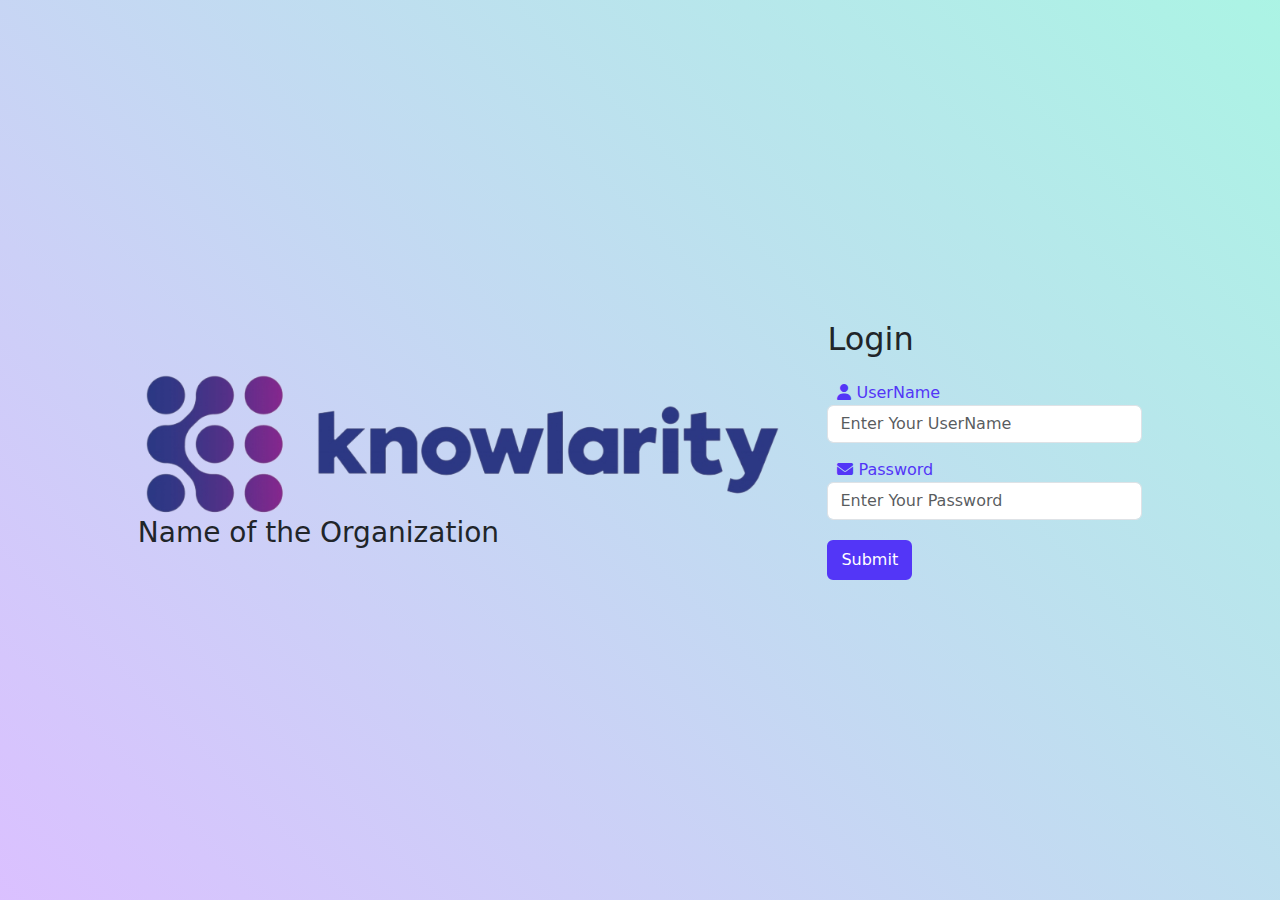
<file: index.html>
<!DOCTYPE html>
<html lang="en">
<head>
    <meta charset="UTF-8">
    <meta name="viewport" content="width=device-width, initial-scale=1.0">
    <title>Login Page</title>
    <link rel="manifest" href="manifest.json">
    <meta name="theme-color" content="#00aae7">

    <!-- [========== Bootstrap ==========] -->
    <link href="https://cdn.jsdelivr.net/npm/bootstrap@5.0.2/dist/css/bootstrap.min.css" rel="stylesheet" >
  <script src="https://cdn.jsdelivr.net/npm/bootstrap@5.0.2/dist/js/bootstrap.bundle.min.js"></script>
    <!-- [========== Bootstrap ==========] -->

    <!-- [========== Custom CSS ==========] -->
    <link rel="stylesheet" href="assets/css/style.css">
    <!-- [========== Custom CSS ==========] -->

    <!-- [========== Font Awesome ==========] -->
    <link rel="stylesheet" href="https://cdnjs.cloudflare.com/ajax/libs/font-awesome/6.4.0/css/all.min.css">
    <!-- [========== Font Awesome ==========] -->

</head>
<body>
    <div class="login">
        <div class="container">
            <div class="image">
                <img src="assets/images/logo.png" alt="logo">
                <h3>Name of the Organization</h3>
            </div>
            <div class="form">
                <h2>Login</h2>
                <form>
                    <div class="form-input">
                        <div class="form-group">
                            <label for="UserName" class="form-label"><i class="fa-solid fa-user"></i>  UserName </label>
                            <input type="text" class="form-control" id="UserName" placeholder="Enter Your UserName">
                        </div>
                        <div class="form-group">
                            <label for="Password" class="form-label"><i class="fa-solid fa-envelope"></i> Password</label>
                            <input type="password" class="form-control" id="Password" placeholder="Enter Your Password">
                        </div>
                    </div>
                    <a href="dashboard.html" class="btn btn-primary submit">Submit</a>
                </form>
            </div>
        </div>
    </div>
    <script src="assets/js/index.js"></script>
</body>
</html>
</file>
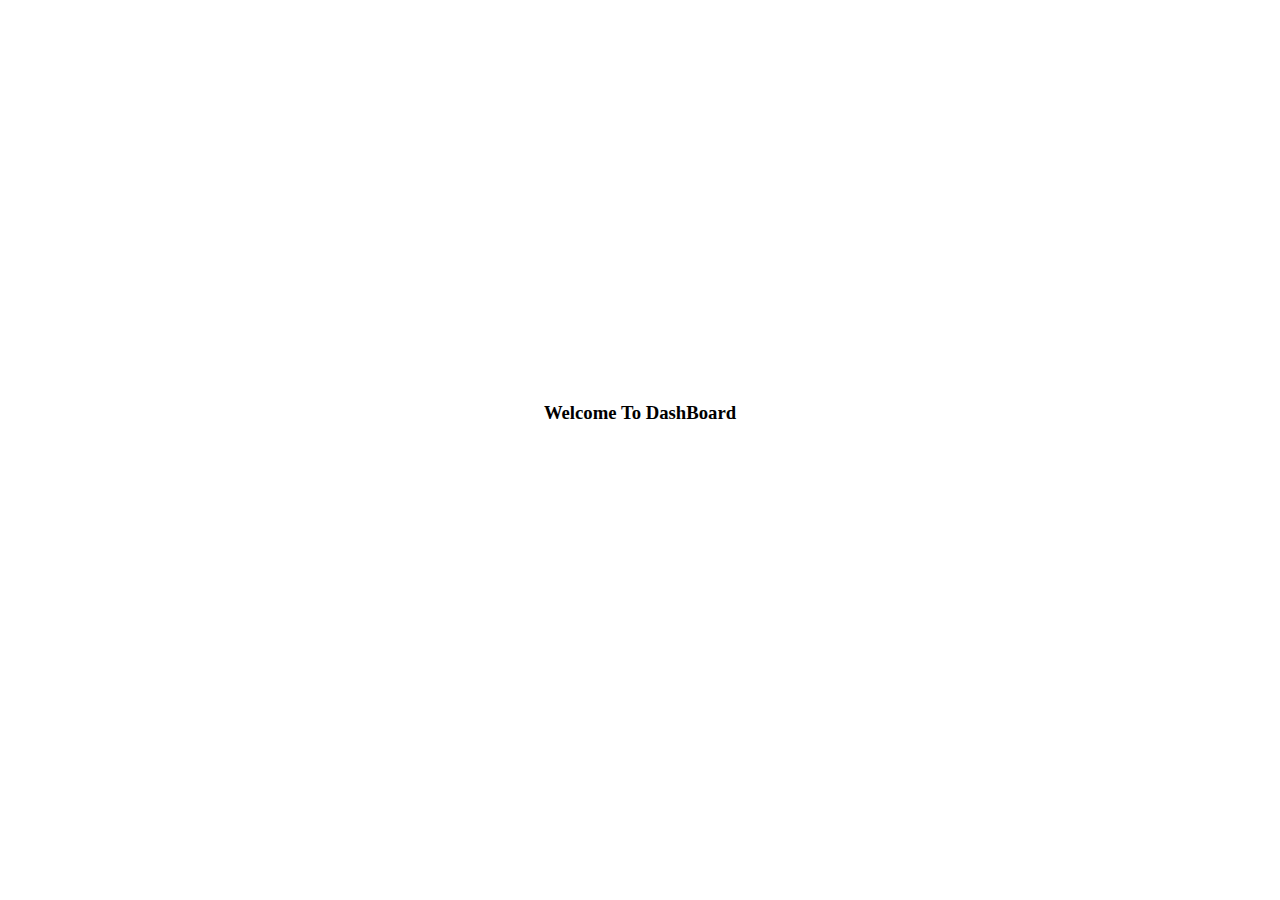
<file: dashboard.html>
<!DOCTYPE html>
<html lang="en">
<head>
    <meta charset="UTF-8">
    <meta name="viewport" content="width=device-width, initial-scale=1.0">
    <title>User DashBoard</title>
    <link rel="stylesheet" href="assets/css/dashboard.css">
</head>
<body>
    <div class="dashboard">
        <h3>Welcome To DashBoard</h3>
    </div>
</body>
</html>
</file>
<file: assets/css/style.css>
*{
    padding: 0;
    margin: 0;
}
body{
    background: linear-gradient(45deg, rgba(182,130,255,0.5) 0%, rgba(88,233,202,0.5) 100%);
}

.login .container {
    display: flex;
    align-items: center;
    justify-content: center;
    min-height: 100vh;
}

.login .image{
    width: 60%;
    padding-right: 20px;
}

.login .image img{
    width: 100%;
    object-fit: cover;
}

.login .form {
    width: 30%;
    padding-left: 20px;
}

.login .form-input, .login .form-group {
    display: flex;
    flex-direction: column;
    /* max-width: 300px; */
    
}

.login .form-group label{
    margin: 0;
    padding: 15px 0 0px 10px;
    color: rgb(83, 54, 247);
}

.login a{
    margin-top: 20px;
    border: 2px solid rgb(83, 54, 247);
    outline: none;
    box-shadow: none;
    background-color: rgb(83, 54, 247);
    transition: all .5s ease-in-out;
}

.login a:hover{
    background-color: white;
    color: rgb(83, 54, 247);
}


@media screen and (max-width: 991px) {
    .login .form {
        width: 50%;
    }
}

@media screen and (max-width: 575px) {
    .login .container{
        flex-direction: column;
        padding: 0 20px;
    }
    .login .image{
        width: 100%;
        text-align: center;
    }
    .login .form {
        width: 70%;
    }
    .login .form > h2 {
        text-align: center;
        padding: 10px 0;
    }
    .login a{
        width: 100%;
    }

}

@media screen and (max-width: 390px) {
    .login .form {
        width: 100%;
    }
}
</file>
<file: assets/css/dashboard.css>
.dashboard{
    display: flex;
    min-height: 90vh;
    align-items: center;
    justify-content: center;
}
</file>
